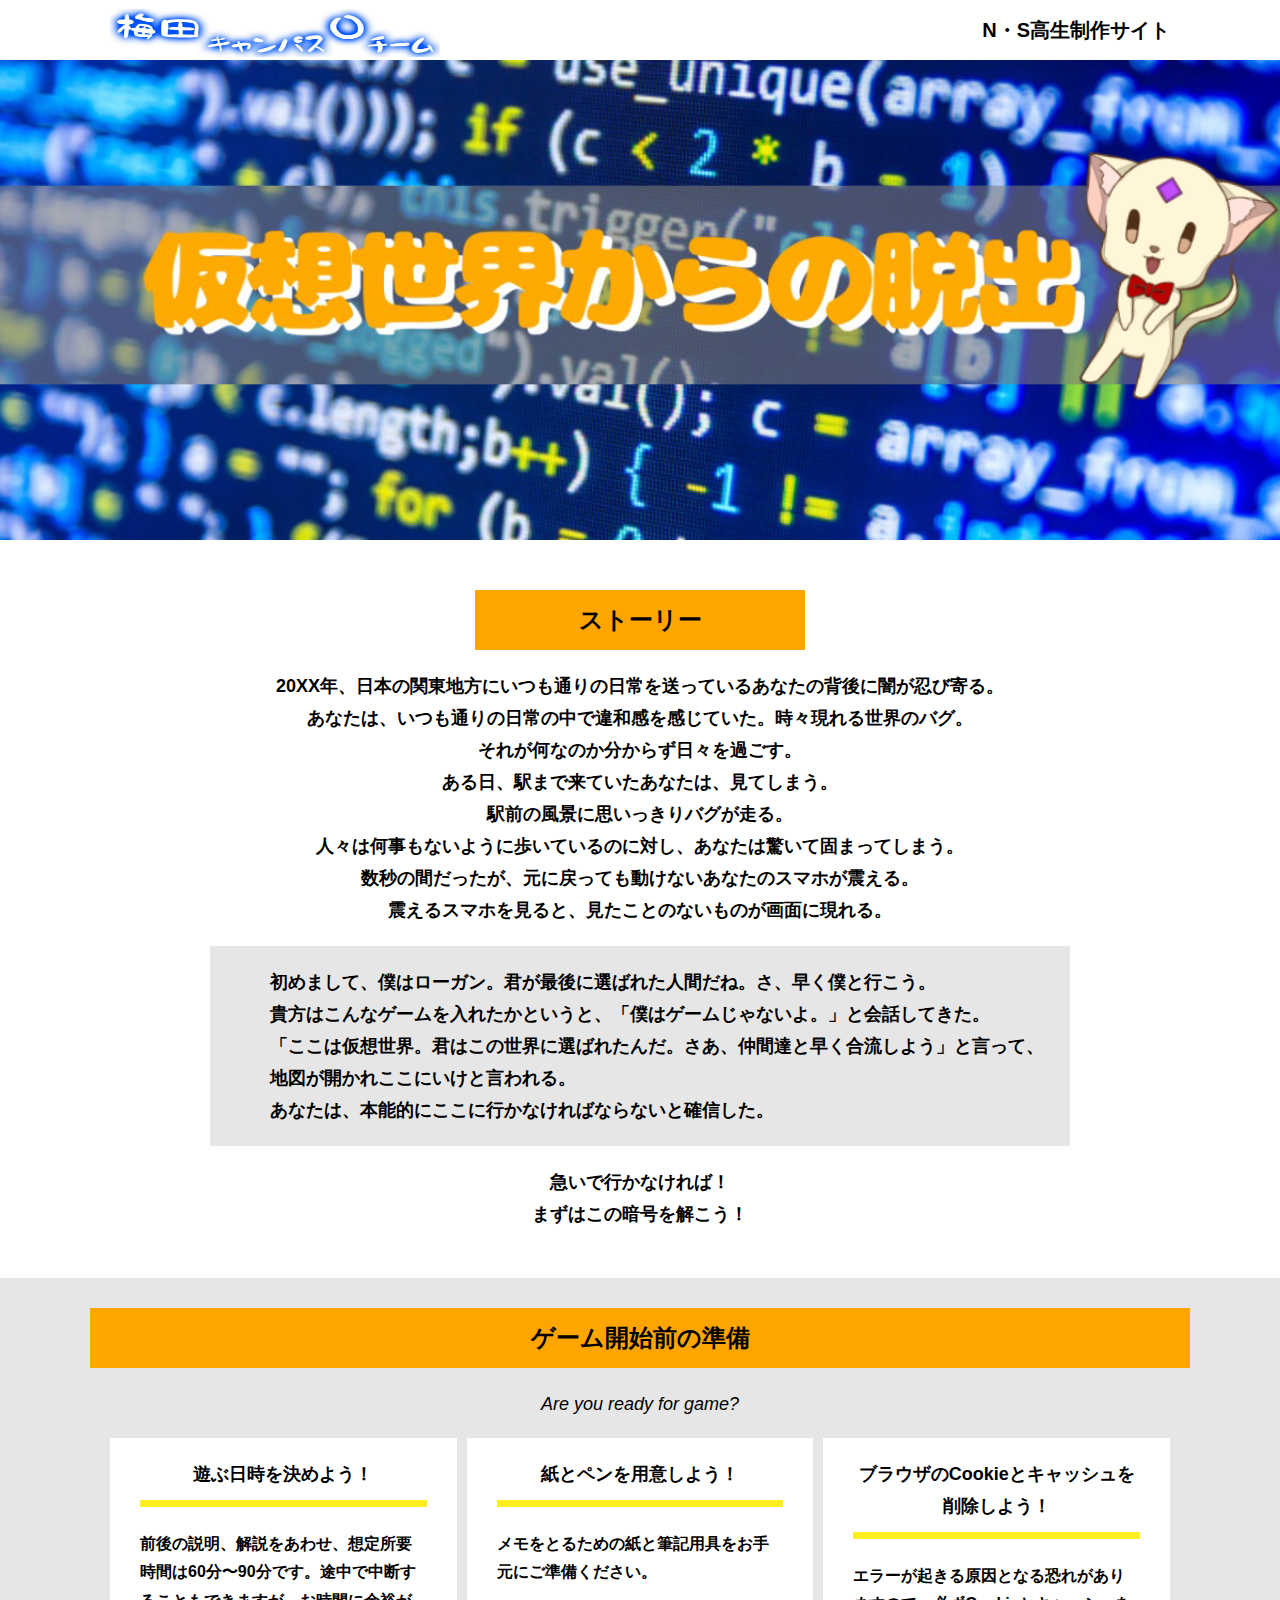
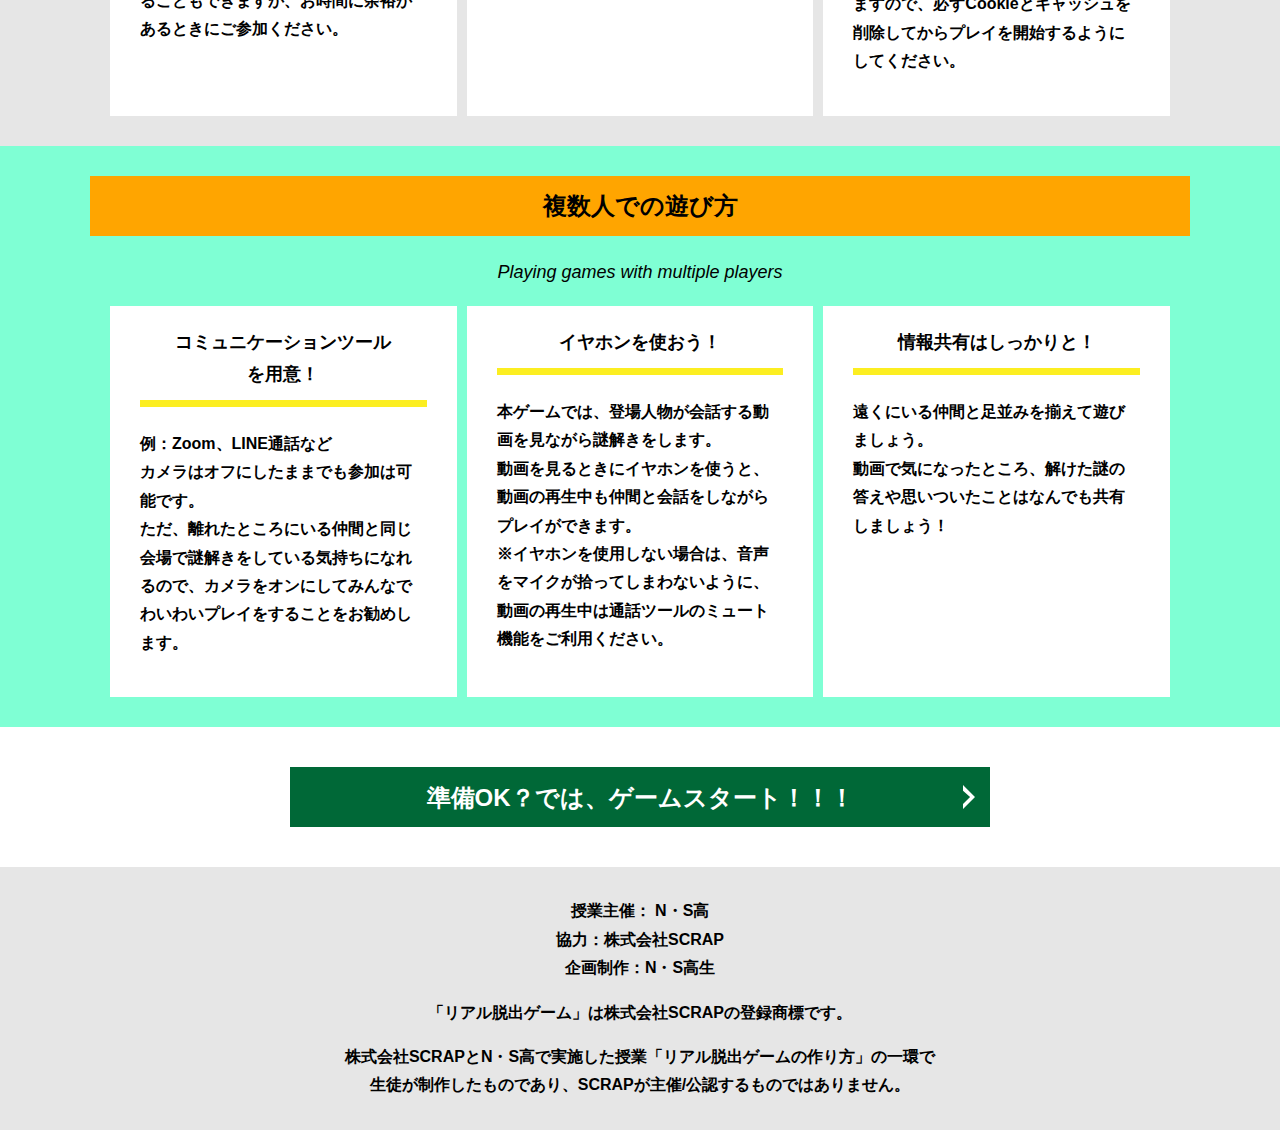
<file: index.html>
<!DOCTYPE html>
<html lang="ja">
<head>
  <meta charset="UTF-8">
  <meta http-equiv="X-UA-Compatible" content="IE=edge">
  <meta name="viewport" content="width=device-width, initial-scale=1.0">
  <title>”仮想世界”からの脱出 │ Project N</title>
  <link rel="stylesheet" href="assets/css/normalize.css">
  <link rel="stylesheet" href="assets/css/style.css">
</head>
<body>
  <svg width="0" height="0" class="hidden">
    <symbol xmlns="http://www.w3.org/2000/svg" viewBox="0 0 12.47 24.94" id="arrow" class="arrow_svg">
      <title>arrow</title>
      <polygon points="0 24.94 0 19.66 7.35 12.47 0 5.92 0 0 12.47 12.47 0 24.94"/>
    </symbol>
  </svg>
  <header class="header">
    <div class="container">
      <div class="header__logo"><img src="assets/images/チームロゴ.jpg" alt="チームロゴ" width="200" height="48"></div>
      <div class="header__name">N・S高生制作サイト</div>
    </div>
  </header>
  <main class="main index-page">
    <!-- タイトルエリア　ここから -->
    <h1 class="main-title"><img src="assets/images/メイン.png" alt="Presented by SCRAP×N・S高リアル脱出ゲーム制作PJ ”仮想世界”からの脱出"></h1>
    <!-- タイトルエリア　ここまで -->
    <section class="section section--story">
      <div class="container">
        <h2 class="section-title section-title--keycolor section-title--story">ストーリー</h2>
        <div class="story">
          <p class="text-center">20XX年、日本の関東地方にいつも通りの日常を送っているあなたの背後に闇が忍び寄る。<br>
                 あなたは、いつも通りの日常の中で違和感を感じていた。時々現れる世界のバグ。<br>
                 それが何なのか分からず日々を過ごす。<br>
                 ある日、駅まで来ていたあなたは、見てしまう。<br>
                 駅前の風景に思いっきりバグが走る。<br>
                 人々は何事もないように歩いているのに対し、あなたは驚いて固まってしまう。<br>
                 数秒の間だったが、元に戻っても動けないあなたのスマホが震える。<br>
          震えるスマホを見ると、見たことのないものが画面に現れる。</p>
          <div class="story__note__outer bg-color--gray">
            <ul class="story__note">初めまして、僕はローガン。君が最後に選ばれた人間だね。さ、早く僕と行こう。<br>
              貴方はこんなゲームを入れたかというと、「僕はゲームじゃないよ。」と会話してきた。<br>
              「ここは仮想世界。君はこの世界に選ばれたんだ。さあ、仲間達と早く合流しよう」と言って、地図が開かれここにいけと言われる。<br>
              あなたは、本能的にここに行かなければならないと確信した。
            </ul>
          </div>
          <p class="text-center">急いで行かなければ！<br>
            まずはこの暗号を解こう！</p>
        </div>
      </div>
    </section>
    <section class="section bg-color--gray">
      <div class="container">
        <h2 class="section-title">ゲーム開始前の準備</h2>
        <p class="font-eng text-center">Are you ready for game?</p>
        <!--
          class名"row"内のclass名"column"が横並びになります。
          改行する場合は以下のように追加してください。
          <div class="row">
            <div class="column">
              ～ 内容 ～
            </div>
          </div>
        -->
        <div class="row">
          <div class="column">
            <div class="card">
              <h3 class="card__title">遊ぶ日時を決めよう！</h3>
              <p class="card__content">前後の説明、解説をあわせ、想定所要時間は60分〜90分です。途中で中断することもできますが、お時間に余裕があるときにご参加ください。</p>
            </div>
          </div>
          <div class="column">
            <div class="card">
              <h3 class="card__title">紙とペンを用意しよう！</h3>
              <p class="card__content">メモをとるための紙と筆記用具をお手元にご準備ください。</p>
            </div>
          </div>
          <div class="column">
            <div class="card">
              <h3 class="card__title">ブラウザのCookieとキャッシュを<br>削除しよう！</h3>
              <p class="card__content">エラーが起きる原因となる恐れがありますので、必ずCookieとキャッシュを削除してからプレイを開始するようにしてください。</p>
            </div>
          </div>
        </div>
      </div>
    </section>
    <section class="section bg-color--keycolor">
      <div class="container">
        <h2 class="section-title">複数人での遊び方</h2>
        <p class="font-eng text-center">Playing games with multiple players</p>
        <div class="row">
          <div class="column">
            <div class="card">
              <h3 class="card__title">コミュニケーションツール<br>を用意！</h3>
              <p class="card__content">例：Zoom、LINE通話など<br>
                カメラはオフにしたままでも参加は可能です。<br>
                ただ、離れたところにいる仲間と同じ会場で謎解きをしている気持ちになれるので、カメラをオンにしてみんなでわいわいプレイをすることをお勧めします。</p>
            </div>
          </div>
          <div class="column">
            <div class="card">
              <h3 class="card__title">イヤホンを使おう！</h3>
              <p class="card__content">本ゲームでは、登場人物が会話する動画を見ながら謎解きをします。<br>
                動画を見るときにイヤホンを使うと、動画の再生中も仲間と会話をしながらプレイができます。<br>
                ※イヤホンを使用しない場合は、音声をマイクが拾ってしまわないように、動画の再生中は通話ツールのミュート機能をご利用ください。</p>
            </div>
          </div>
          <div class="column">
            <div class="card">
              <h3 class="card__title">情報共有はしっかりと！</h3>
              <p class="card__content">遠くにいる仲間と足並みを揃えて遊びましょう。<br>
                動画で気になったところ、解けた謎の答えや思いついたことはなんでも共有しましょう！</p>
            </div>
          </div>
        </div>
      </div>
    </section>
    <section class="section">
      <div class="container">
        <a class="btn" href="main.html">準備OK？では、ゲームスタート！！！<svg class="btn__arrow"><use xlink:href="#arrow"></use></svg></a>
      </div>
    </section>
  </main>
  <footer class="footer section bg-color--gray">
    <div class="container">
      <p class="text-center">授業主催： N・S高<br>協力：株式会社SCRAP<br>企画制作：N・S高生</p>
      <p class="text-center">「リアル脱出ゲーム」は株式会社SCRAPの登録商標です。</p>
      <p class="text-center">株式会社SCRAPとN・S高で実施した授業「リアル脱出ゲームの作り方」の一環で<br>生徒が制作したものであり、SCRAPが主催/公認するものではありません。</p>
    </div>
  </footer>
</body>
</html>
</file>
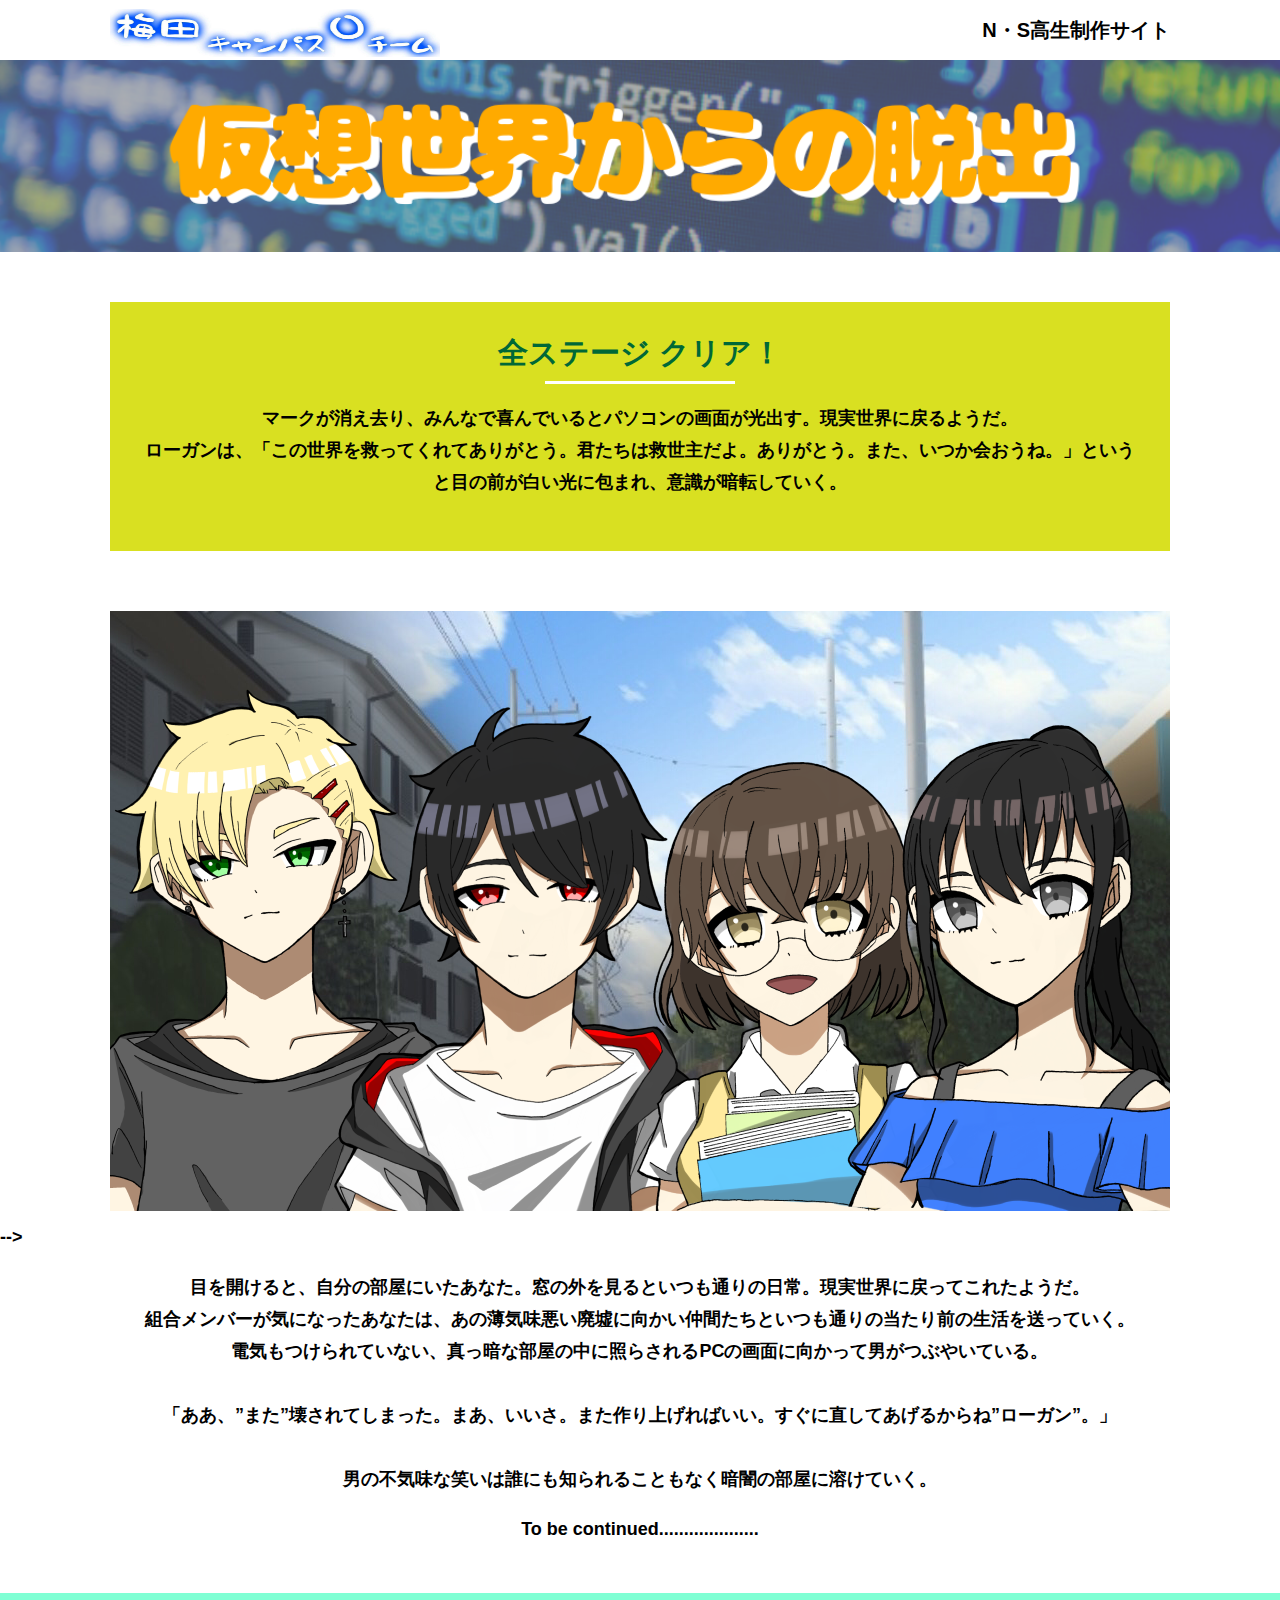
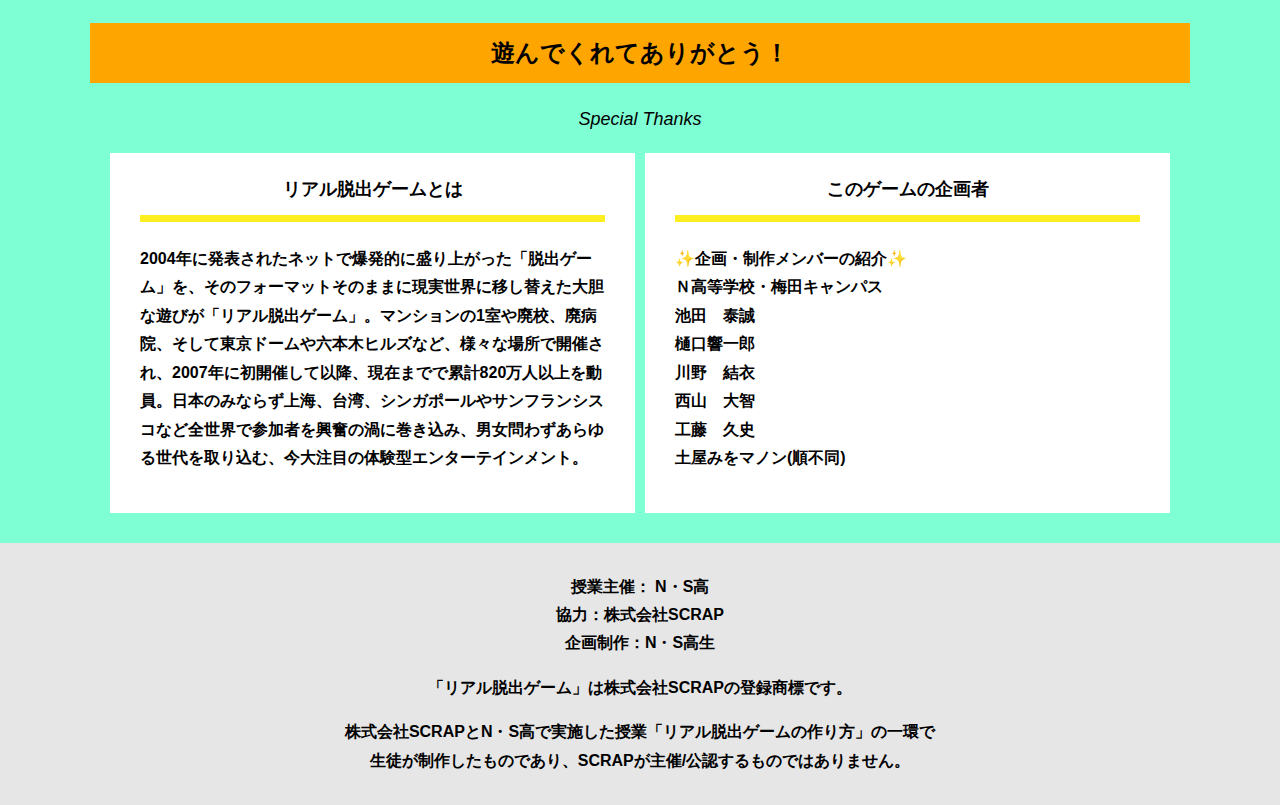
<file: final.html>
<!DOCTYPE html>
<html lang="ja">
<head>
  <meta charset="UTF-8">
  <meta http-equiv="X-UA-Compatible" content="IE=edge">
  <meta name="viewport" content="width=device-width, initial-scale=1.0">
  <title>”仮想世界”からの脱出 │ Project N</title>
  <link rel="stylesheet" href="assets/css/normalize.css">
  <link rel="stylesheet" href="assets/css/style.css">
</head>
<body>
  <header class="header">
    <div class="container">
      <div class="header__logo"><img src="assets/images/チームロゴ.jpg" alt="チームロゴ" width="200" height="48"></div>
      <div class="header__name">N・S高生制作サイト</div>
    </div>
  </header>
  <main class="main final-page">
    <!-- タイトルエリア　ここから -->
    <h1 class="main-title"><img src="assets/images/ヘッダー.png" alt="仮想世界からの脱出"></h1>
    <!-- タイトルエリア　ここまで -->
    <section class="section">
      <div class="container">
        <div class="box bg-color--subcolor">
          <h2 class="section-title--border">全ステージ クリア！</h2>
           <p class="text-center">マークが消え去り、みんなで喜んでいるとパソコンの画面が光出す。現実世界に戻るようだ。<br>
            ローガンは、「この世界を救ってくれてありがとう。君たちは救世主だよ。ありがとう。また、いつか会おうね。」というと目の前が白い光に包まれ、意識が暗転していく。</p>
        </div>
      </div>
    </section>
    <section class="section">
      <div class="container">
          <figure class="image__container">
             <img src="assets/images/final.png" alt="脱出成功！おめでとう！">
          </figure>

<!--  YouTube貼り付け
            <div class="youtube__container">
              <div class="youtube">
                <iframe width="560" height="315" src="https://www.youtube.com/embed/IRyJe-0Uie0?controls=0" title="YouTube video player" frameborder="0" allow="accelerometer; autoplay; clipboard-write; encrypted-media; gyroscope; picture-in-picture" allowfullscreen></iframe>
              </div>
            </div>
<!-- Youtube貼り付けここまで -->
          
      </div>
         -->
        <p class="text-center">目を開けると、自分の部屋にいたあなた。窓の外を見るといつも通りの日常。現実世界に戻ってこれたようだ。<br>
          組合メンバーが気になったあなたは、あの薄気味悪い廃墟に向かい仲間たちといつも通りの当たり前の生活を送っていく。<br>
          電気もつけられていない、真っ暗な部屋の中に照らされるPCの画面に向かって男がつぶやいている。<br>
          <br>
          「ああ、”また”壊されてしまった。まあ、いいさ。また作り上げればいい。すぐに直してあげるからね”ローガン”。」<br>
          <br>
          男の不気味な笑いは誰にも知られることもなく暗闇の部屋に溶けていく。</p>
        <p class="text-center">To be continued....................</p>
      </div>
    </section>
    <section class="section bg-color--keycolor">
      <div class="container">
        <h2 class="section-title">遊んでくれてありがとう！</h2>
        <p class="font-eng text-center">Special Thanks</p>
        <div class="row">
          <div class="column">
            <div class="card">
              <h3 class="card__title">リアル脱出ゲームとは</h3>
              <p class="card__content">2004年に発表されたネットで爆発的に盛り上がった「脱出ゲーム」を、そのフォーマットそのままに現実世界に移し替えた大胆な遊びが「リアル脱出ゲーム」。マンションの1室や廃校、廃病院、そして東京ドームや六本木ヒルズなど、様々な場所で開催され、2007年に初開催して以降、現在までで累計820万人以上を動員。日本のみならず上海、台湾、シンガポールやサンフランシスコなど全世界で参加者を興奮の渦に巻き込み、男女問わずあらゆる世代を取り込む、今大注目の体験型エンターテインメント。</p>
            </div>
          </div>
          <div class="column">
            <div class="card">
              <h3 class="card__title">このゲームの企画者</h3>
              <p class="card__content">✨企画・制作メンバーの紹介✨<br>
                Ｎ高等学校・梅田キャンパス<br>
                池田　泰誠<br>
                樋口響一郎<br>
                川野　結衣<br>
                西山　大智<br>
                工藤　久史<br>
              土屋みをマノン(順不同)</p>
            </div>
          </div>
        </div>
      </div>
    </section>
  </main>
  <footer class="footer section bg-color--gray">
    <div class="container">
        <p class="text-center">授業主催： N・S高<br>協力：株式会社SCRAP<br>企画制作：N・S高生</p>
        <p class="text-center">「リアル脱出ゲーム」は株式会社SCRAPの登録商標です。</p>
        <p class="text-center">株式会社SCRAPとN・S高で実施した授業「リアル脱出ゲームの作り方」の一環で<br>生徒が制作したものであり、SCRAPが主催/公認するものではありません。</p>
    </div>
  </footer>
</body>
</html>
</file>
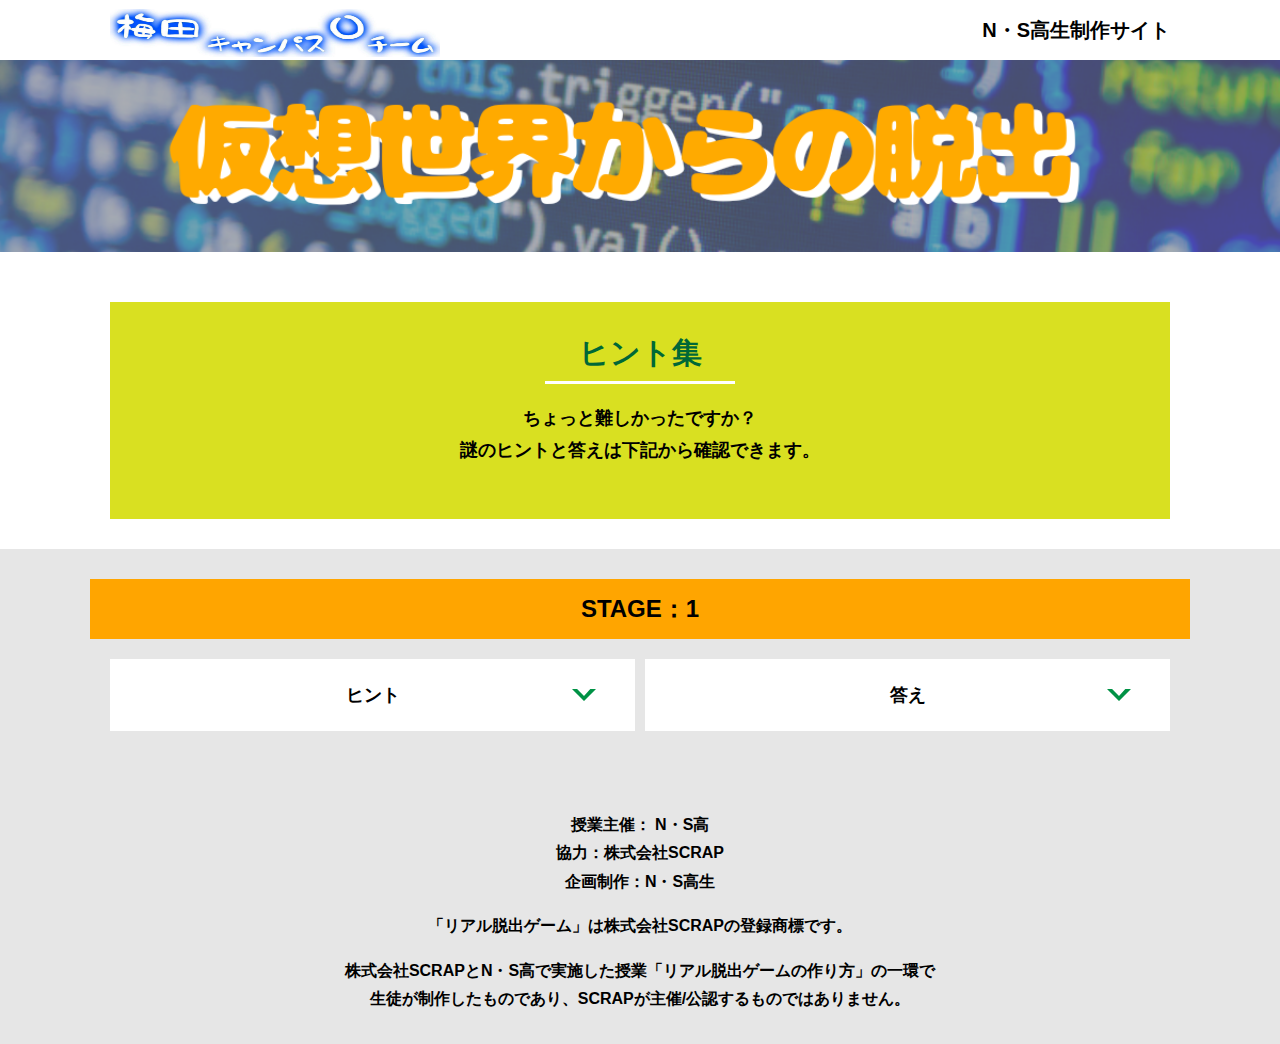
<file: hint1.html>
<!DOCTYPE html>
<html lang="ja">
<head>
  <meta charset="UTF-8">
  <meta http-equiv="X-UA-Compatible" content="IE=edge">
  <meta name="viewport" content="width=device-width, initial-scale=1.0">
  <title>ヒント │ ”仮想世界”からの脱出 │ Project N</title>
  <link rel="stylesheet" href="assets/css/normalize.css">
  <link rel="stylesheet" href="assets/css/style.css">
</head>
<body>
  <svg width="0" height="0" class="hidden">
    <symbol xmlns="http://www.w3.org/2000/svg" viewBox="0 0 12.47 24.94" id="arrow" class="arrow_svg">
      <title>arrow</title>
      <polygon points="0 24.94 0 19.66 7.35 12.47 0 5.92 0 0 12.47 12.47 0 24.94"/>
    </symbol>
  </svg>
  <header class="header">
    <div class="container">
      <div class="header__logo"><img src="assets/images/チームロゴ.jpg" alt="チームロゴ" width="200" height="48"></div>
      <div class="header__name">N・S高生制作サイト</div>
    </div>
  </header>
  <main class="main hint-page">
    <!-- タイトルエリア　ここから -->
    <h1 class="main-title"><img src="assets/images/ヘッダー.png" alt="仮想世界からの脱出"></h1>
    <!-- タイトルエリア　ここまで -->
    <section class="section">
      <div class="container">
        <div class="box bg-color--subcolor">
          <h2 class="section-title--border">ヒント集</h2>
          <p class="text-center">ちょっと難しかったですか？<br>
            謎のヒントと答えは下記から確認できます。</p>
        </div>
      </div>
    </section>
    <!-- STAGE1ヒント　ここから -->
    <section id="stage1" class="section bg-color--gray">
      <div class="container">
        <h2 class="section-title section-title--keycolor">STAGE：1</h2>
        <div class="row">
          <div class="column">
            <div class="card">
              <h3 class="card__title">ヒント<svg class="card__arrow"><use xlink:href="#arrow"></use></svg></h3>
              <p class="card__content">12月、1月・・・・・・・って何て言う？</p>
            </div>
          </div>
          <div class="column">
            <div class="card">
              <h3 class="card__title">答え<svg class="card__arrow"><use xlink:href="#arrow"></use></svg></h3>
              <p class="card__content">ＪＡＭＡＭＯＮＯ</p>
            </div>
          </div>
        </div>
      </div>
    </section>
    <!-- STAGE1ヒント　ここまで -->
  </main>
  <footer class="footer section bg-color--gray">
    <div class="container">
        <p class="text-center">授業主催： N・S高<br>協力：株式会社SCRAP<br>企画制作：N・S高生</p>
        <p class="text-center">「リアル脱出ゲーム」は株式会社SCRAPの登録商標です。</p>
        <p class="text-center">株式会社SCRAPとN・S高で実施した授業「リアル脱出ゲームの作り方」の一環で<br>生徒が制作したものであり、SCRAPが主催/公認するものではありません。</p>
    </div>
  </footer>
  <script src="assets/js/hint.js"></script>
</body>
</html>
</file>
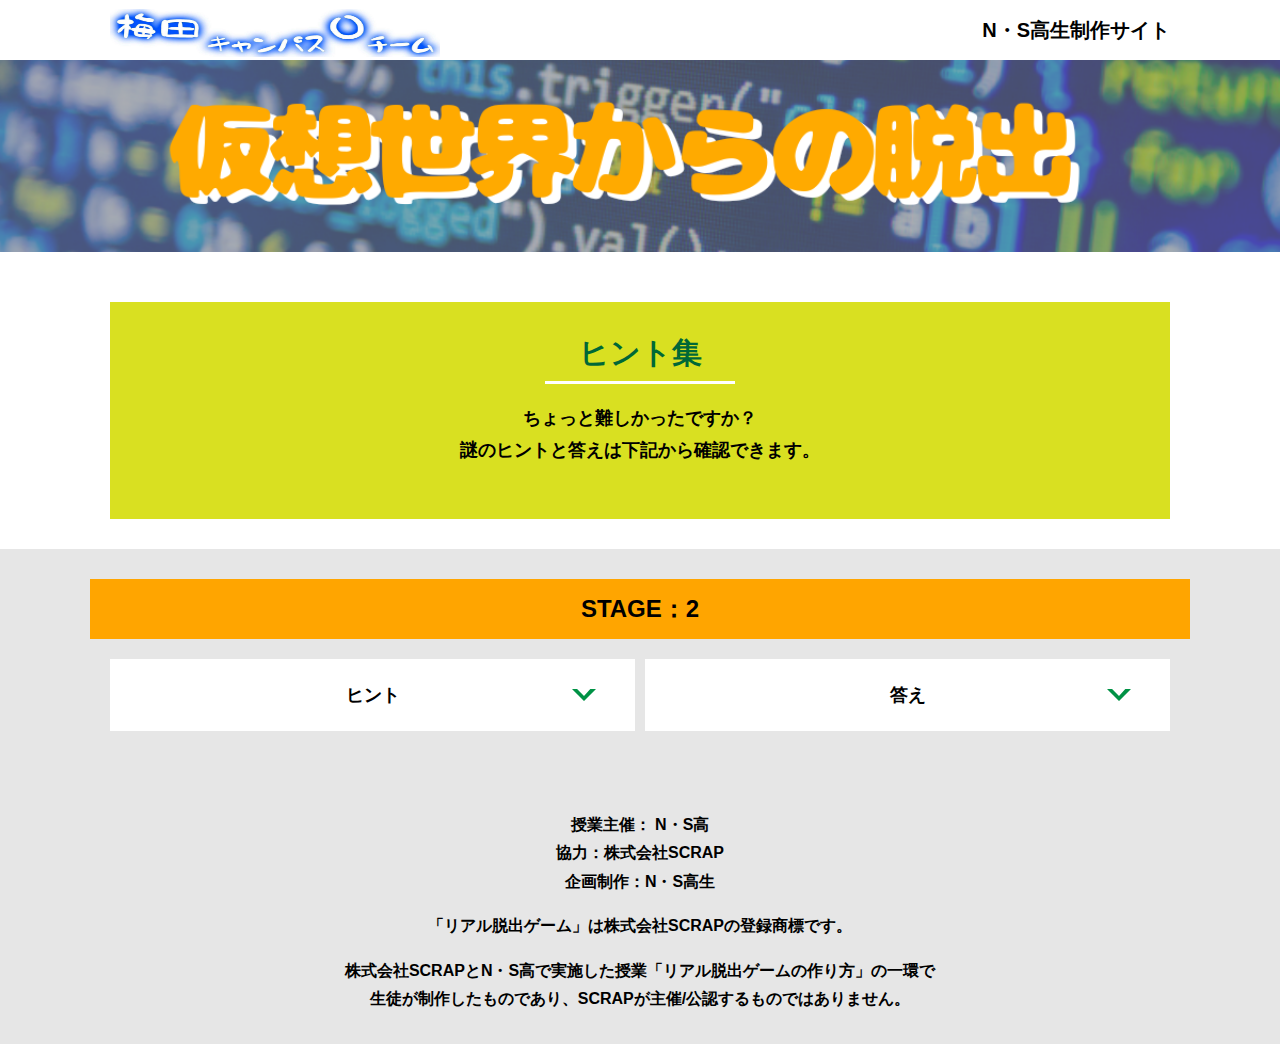
<file: hint2.html>
<!DOCTYPE html>
<html lang="ja">
<head>
  <meta charset="UTF-8">
  <meta http-equiv="X-UA-Compatible" content="IE=edge">
  <meta name="viewport" content="width=device-width, initial-scale=1.0">
  <title>ヒント │ ”仮想世界”からの脱出 │ Project N</title>
  <link rel="stylesheet" href="assets/css/normalize.css">
  <link rel="stylesheet" href="assets/css/style.css">
</head>
<body>
  <svg width="0" height="0" class="hidden">
    <symbol xmlns="http://www.w3.org/2000/svg" viewBox="0 0 12.47 24.94" id="arrow" class="arrow_svg">
      <title>arrow</title>
      <polygon points="0 24.94 0 19.66 7.35 12.47 0 5.92 0 0 12.47 12.47 0 24.94"/>
    </symbol>
  </svg>
  <header class="header">
    <div class="container">
      <div class="header__logo"><img src="assets/images/チームロゴ.jpg" alt="チームロゴ" width="200" height="48"></div>
      <div class="header__name">N・S高生制作サイト</div>
    </div>
  </header>
  <main class="main hint-page">
    <!-- タイトルエリア　ここから -->
    <h1 class="main-title"><img src="assets/images/ヘッダー.png" alt="仮想世界からの脱出"></h1>
    <!-- タイトルエリア　ここまで -->
    <section class="section">
      <div class="container">
        <div class="box bg-color--subcolor">
          <h2 class="section-title--border">ヒント集</h2>
          <p class="text-center">ちょっと難しかったですか？<br>
            謎のヒントと答えは下記から確認できます。</p>
        </div>
      </div>
    </section>
    <!-- STAGE2ヒント　ここから -->
    <section id="stage2" class="section bg-color--gray">
      <div class="container">
        <h2 class="section-title section-title--keycolor">STAGE：2</h2>
        <div class="row">
          <div class="column">
            <div class="card">
              <h3 class="card__title">ヒント<svg class="card__arrow"><use xlink:href="#arrow"></use></svg></h3>
              <p class="card__content">下に行こう・・・！</p>
            </div>
              
 <!-- 2-2ヒント追加
            <div class="card">
              <h3 class="card__title">2-2ヒント<svg class="card__arrow"><use xlink:href="#arrow"></use></svg></h3>
              <p class="card__content">テキストテキストテキストテキストテキストテキストテキストテキストテキストテキスト</p>
            </div>
2-2ヒント追加ここまで -->

 <!-- 2-3ヒント追加
        　　 <div class="card">
              <h3 class="card__title">2-3ヒント<svg class="card__arrow"><use xlink:href="#arrow"></use></svg></h3>
              <p class="card__content">テキストテキストテキストテキストテキストテキストテキストテキストテキストテキスト</p>
            </div>
2-3ヒント追加ここまで -->
              
          </div>
          <div class="column">
            <div class="card">
              <h3 class="card__title">答え<svg class="card__arrow"><use xlink:href="#arrow"></use></svg></h3>
              <p class="card__content">めもりー</p>
            </div>
              
<!-- 2-2答え追加
            <div class="card">
              <h3 class="card__title">2-2答え<svg class="card__arrow"><use xlink:href="#arrow"></use></svg></h3>
              <p class="card__content">ううう</p>
            </div>
2-2答え追加ここまで -->
              
<!-- 2-3答え追加          
            <div class="card">
              <h3 class="card__title">2-3答え<svg class="card__arrow"><use xlink:href="#arrow"></use></svg></h3>
              <p class="card__content">ううう</p>
            </div>
2-3答え追加ここまで -->
              
          </div>
        </div>
      </div>
    </section>
    <!-- STAGE2ヒント　ここまで -->
  </main>
  <footer class="footer section bg-color--gray">
    <div class="container">
        <p class="text-center">授業主催： N・S高<br>協力：株式会社SCRAP<br>企画制作：N・S高生</p>
        <p class="text-center">「リアル脱出ゲーム」は株式会社SCRAPの登録商標です。</p>
        <p class="text-center">株式会社SCRAPとN・S高で実施した授業「リアル脱出ゲームの作り方」の一環で<br>生徒が制作したものであり、SCRAPが主催/公認するものではありません。</p>
    </div>
  </footer>
  <script src="assets/js/hint.js"></script>
</body>
</html>
</file>
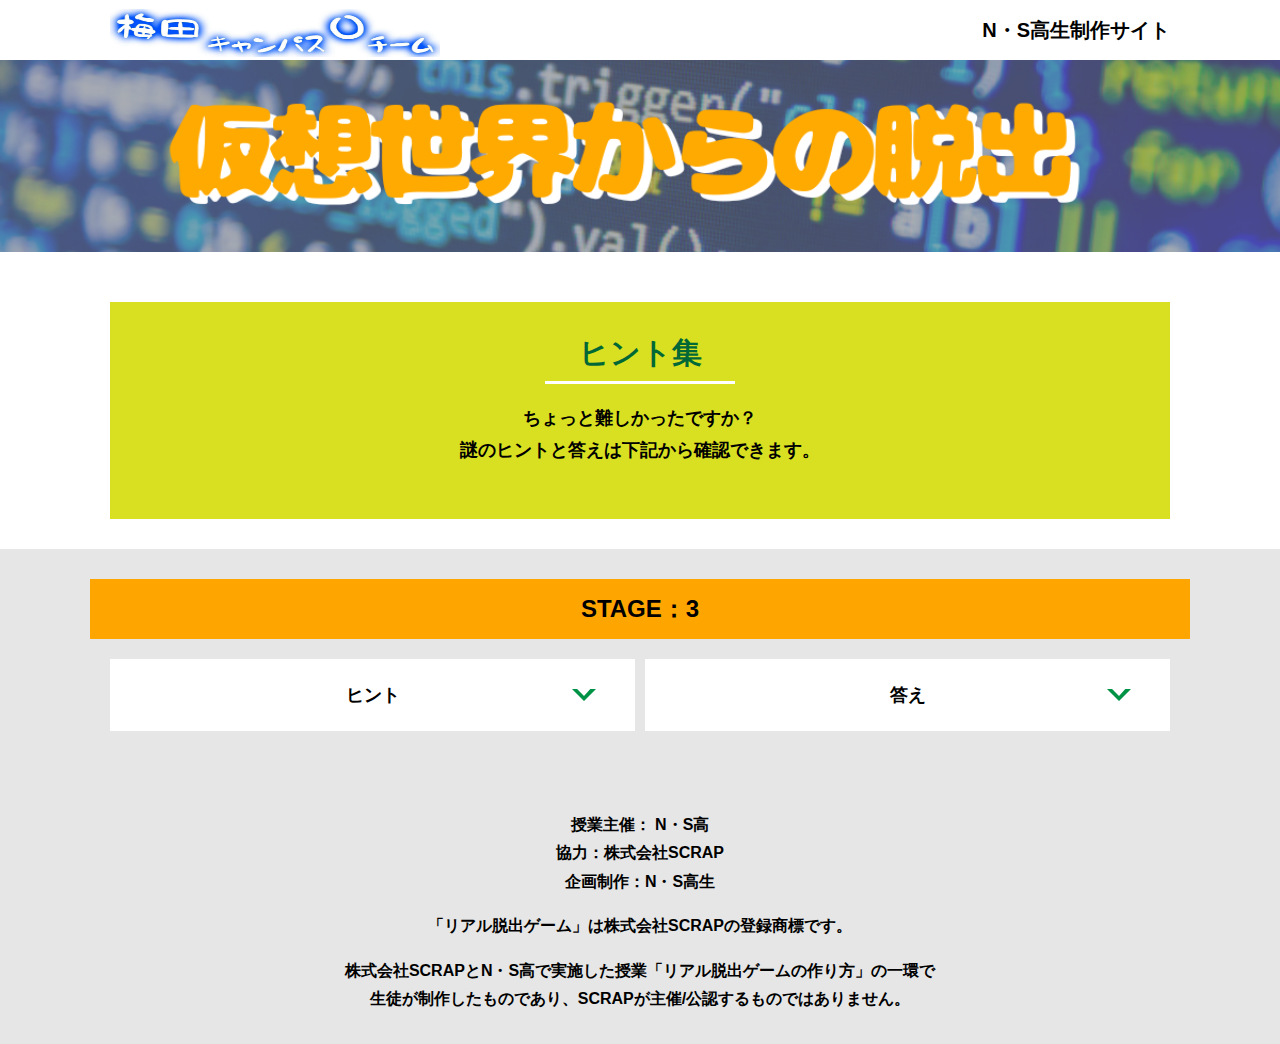
<file: hint3.html>
<!DOCTYPE html>
<html lang="ja">
<head>
  <meta charset="UTF-8">
  <meta http-equiv="X-UA-Compatible" content="IE=edge">
  <meta name="viewport" content="width=device-width, initial-scale=1.0">
  <title>ヒント │ ”仮想世界”からの脱出 │ Project N</title>
  <link rel="stylesheet" href="assets/css/normalize.css">
  <link rel="stylesheet" href="assets/css/style.css">
</head>
<body>
  <svg width="0" height="0" class="hidden">
    <symbol xmlns="http://www.w3.org/2000/svg" viewBox="0 0 12.47 24.94" id="arrow" class="arrow_svg">
      <title>arrow</title>
      <polygon points="0 24.94 0 19.66 7.35 12.47 0 5.92 0 0 12.47 12.47 0 24.94"/>
    </symbol>
  </svg>
  <header class="header">
    <div class="container">
      <div class="header__logo"><img src="assets/images/チームロゴ.jpg" alt="チームロゴ" width="200" height="48"></div>
      <div class="header__name">N・S高生制作サイト</div>
    </div>
  </header>
  <main class="main hint-page">
    <!-- タイトルエリア　ここから -->
    <h1 class="main-title"><img src="assets/images/ヘッダー.png" alt="仮想世界からの脱出"></h1>
    <!-- タイトルエリア　ここまで -->
    <section class="section">
      <div class="container">
        <div class="box bg-color--subcolor">
          <h2 class="section-title--border">ヒント集</h2>
          <p class="text-center">ちょっと難しかったですか？<br>
            謎のヒントと答えは下記から確認できます。</p>
        </div>
      </div>
    </section>
    <!-- STAGE3ヒント　ここから -->
    <section id="stage3" class="section bg-color--gray">
      <div class="container">
        <h2 class="section-title section-title--keycolor">STAGE：3</h2>
        <div class="row">
          <div class="column">
            <div class="card">
              <h3 class="card__title">ヒント<svg class="card__arrow"><use xlink:href="#arrow"></use></svg></h3>
              <p class="card__content">パソコンを使って解いた方がいいよ。「パソコン」の「？？？？？」を見てみよう。</p>
            </div>
              
 <!-- 3-2ヒント追加
            <div class="card">
              <h3 class="card__title">3-2ヒント<svg class="card__arrow"><use xlink:href="#arrow"></use></svg></h3>
              <p class="card__content">テキストテキストテキストテキストテキストテキストテキストテキストテキストテキスト</p>
            </div>
3-2ヒント追加ここまで -->

 <!-- 3-3ヒント追加
        　　 <div class="card">
              <h3 class="card__title">3-3ヒント<svg class="card__arrow"><use xlink:href="#arrow"></use></svg></h3>
              <p class="card__content">テキストテキストテキストテキストテキストテキストテキストテキストテキストテキスト</p>
            </div>
3-3ヒント追加ここまで -->
              
          </div>
          <div class="column">
            <div class="card">
              <h3 class="card__title">答え<svg class="card__arrow"><use xlink:href="#arrow"></use></svg></h3>
              <p class="card__content">きつね</p>
            </div>

 <!-- 3-2答え追加
            <div class="card">
              <h3 class="card__title">3-2答え<svg class="card__arrow"><use xlink:href="#arrow"></use></svg></h3>
              <p class="card__content">ううう</p>
            </div>
3-2答え追加ここまで -->
              
<!-- 3-3答え追加          
            <div class="card">
              <h3 class="card__title">2-3答え<svg class="card__arrow"><use xlink:href="#arrow"></use></svg></h3>
              <p class="card__content">ううう</p>
            </div>
3-3答え追加ここまで -->
              
          </div>
        </div>
      </div>
    </section>
    <!-- STAGE3ヒント　ここまで -->
  </main>
  <footer class="footer section bg-color--gray">
    <div class="container">
        <p class="text-center">授業主催： N・S高<br>協力：株式会社SCRAP<br>企画制作：N・S高生</p>
        <p class="text-center">「リアル脱出ゲーム」は株式会社SCRAPの登録商標です。</p>
        <p class="text-center">株式会社SCRAPとN・S高で実施した授業「リアル脱出ゲームの作り方」の一環で<br>生徒が制作したものであり、SCRAPが主催/公認するものではありません。</p>
    </div>
  </footer>
  <script src="assets/js/hint.js"></script>
</body>
</html>
</file>
<file: assets/css/style.css>
@charset "UTF-8";
/****************************
 * 共通CSSのテンプレートです。
*****************************/
*,
*::before,
*::after {
  -webkit-box-sizing: border-box;
          box-sizing: border-box;
}

html {
  font-size: 18px;
  -webkit-box-sizing: border-box;
          box-sizing: border-box;
}

body {
  overflow-x: hidden;
  font-family: "游ゴシック体", "Yu Gothic", YuGothic, "ヒラギノ角ゴ Pro", "Hiragino Kaku Gothic Pro", "メイリオ", "Meiryo", sans-serif;
  font-size: 18px;
  line-height: 1.77778;
  font-weight: bold;
  text-decoration: none;
  border: none;
  list-style: none;
  color: #000;
  margin: 0;
}

img {
  width: 100%;
}

figure {
  margin: 0;
}

figcaption {
  margin-top: 30px;
  font-size: 14px;
}

@media screen and (max-width: 767px) {
  figcaption {
    font-size: 13px;
  }
}

input[type=text] {
  font-size: 18px;
  border: none;
  padding: 25px 35px;
  display: block;
  margin: 0 auto;
  max-width: 580px;
  width: 100%;
}

::-webkit-input-placeholder {
  color: #999;
}

:-ms-input-placeholder {
  color: #999;
}

::-ms-input-placeholder {
  color: #999;
}

::placeholder {
  color: #999;
}

button {
  cursor: pointer;
  display: block;
  border: none;
  margin: 0 auto;
  background-color: #006837;
  color: #fff;
  width: 287px;
  height: 55px;
}

/*******************
* Layout
*******************/
.section {
  padding-top: 30px;
  padding-bottom: 30px;
}

.section--clear {
  /* ステージクリア画面 */
  position: fixed;
  display: none;
  /* 読み込み時に一瞬表示されるのを防ぐ */
  -webkit-box-pack: center;
      -ms-flex-pack: center;
          justify-content: center;
  -webkit-box-align: center;
      -ms-flex-align: center;
          align-items: center;
  top: 0;
  bottom: 0;
  left: 0;
  right: 0;
  z-index: 200;
}

.section--clear.isClear {
  display: -webkit-box;
  display: -ms-flexbox;
  display: flex;
}

.container {
  width: 1100px;
  padding-left: 20px;
  padding-right: 20px;
  margin: 0 auto;
}

@media screen and (max-width: 1100px) {
  .container {
    width: calc(100% - 40px);
  }
}

.row {
  display: -webkit-box;
  display: -ms-flexbox;
  display: flex;
  -ms-flex-line-pack: stretch;
      align-content: stretch;
  gap: 10px;
}

.row + .row {
  margin-top: 20px;
}

.column {
  width: 100%;
}

.card {
  background-color: #fff;
  margin-bottom: 20px;
  height: 100%;
}

.card__title {
  font-size: 18px;
  text-align: center;
  margin: 0;
  padding: 20px 30px;
  position: relative;
  cursor: pointer;
}

.card__content {
  -webkit-transition: all 0.3s;
  transition: all 0.3s;
  font-size: 16px;
  padding: 20px 30px;
  margin: 0;
  position: relative;
}

.card__content::before {
  display: block;
  content: '';
  width: calc(100% - 60px);
  height: 7px;
  background-color: #fcee21;
  position: absolute;
  top: -10px;
  left: 30px;
}

.hint-page .card {
  height: auto;
}

.hint-page .card__content {
  display: none;
  text-align: center;
}

.hint-page .card__arrow {
  position: absolute;
  top: calc(50% - 12px);
  right: 45px;
  -webkit-transform: rotate(90deg);
          transform: rotate(90deg);
  -webkit-transition: all 0.3s;
  transition: all 0.3s;
  fill: #009245;
  width: 12px;
  height: 24px;
}

.hint-page .card.is-open .card__content {
  display: block;
}

.hint-page .card.is-open .card__arrow {
  -webkit-transform: rotate(-90deg);
          transform: rotate(-90deg);
}

.box {
  padding: 35px 30px;
}

.youtube {
  position: relative;
  width: 100%;
  padding-top: 56.25%;
}

.youtube iframe {
  position: absolute;
  top: 0;
  left: 0;
  width: 100%;
  height: 100%;
}

.youtube__container {
  max-width: 800px;
  margin: 0 auto;
}

/*********************
* Color
*********************/
.bg-color--keycolor {
  background-color: #7fffd4;
}

.bg-color--subcolor {
  background-color: #d9e021;
}

.bg-color--gray {
  background-color: #e6e6e6;
}

/*********************
* title
**********************/
.main-title {
  margin: 0;
}

.sub-title {
  text-align: center;
  font-size: 18px;
  line-height: 1.66667;
}

.sub-title__bg {
  background-color: #fcee21;
  padding-left: 1rem;
  padding-right: 1rem;
}

.section-title {
  font-size: 24px;
  line-height: 1.75;
  text-align: center;
  padding: 9px 20px;
  background-color: #ffa500;
  margin: 0 -20px 20px -20px;
}

.section-title__stage {
  display: inline-block;
  margin-right: 2rem;
}

.section-title--keycolorlight {
  background-color: #8cc63f;
}

.section-title--keycolorlight .section-title__stage {
  color: #fff;
}

.section-title--keycolor {
  background-color: #ffa500;
}

.section-title--story {
  width: 330px;
  margin: 0 auto 20px;
}

.section-title--border {
  position: relative;
  font-size: 30px;
  text-align: center;
  line-height: 1.06667;
  margin: 0;
  padding-bottom: 15px;
  color: #006837;
}

.section-title--border::after {
  position: absolute;
  bottom: 0;
  left: calc(50% - 95px);
  display: block;
  content: '';
  background-color: #fff;
  height: 2.6px;
  width: 190px;
}

/******************
* text
******************/
.font-eng {
  font-style: italic;
  font-weight: normal;
}

/*************************
* Button
*************************/
.btn {
  display: block;
  text-decoration: none;
  cursor: pointer;
  background-color: #006837;
  color: #fff;
  font-size: 24px;
  line-height: 1.54167;
  text-align: center;
  padding: 11.5px;
  width: calc(100% - 40px);
  max-width: 700px;
  margin: 10px auto;
  position: relative;
}

.btn:hover {
  opacity: 0.7;
}

.btn__arrow {
  position: absolute;
  top: calc(50% - 12px);
  right: 15px;
  fill: #fff;
  width: 12px;
  height: 24px;
}

/****************
* header
*****************/
.header {
  background-color: #fff;
  height: 60px;
}

.header .container {
  display: -webkit-box;
  display: -ms-flexbox;
  display: flex;
  -webkit-box-pack: justify;
      -ms-flex-pack: justify;
          justify-content: space-between;
  -webkit-box-align: center;
      -ms-flex-align: center;
          align-items: center;
  height: 100%;
}

.header__logo {
  width: 330px;
  height: 42px;
}

.header__name {
  font-size: 20px;
  line-height: 1.1;
}

.footer {
  font-size: 16px;
}

.footer p:first-child {
  margin-top: 0;
}

.footer p:last-child {
  margin-bottom: 0;
}

/********************
* main
********************/
.story__note {
  margin: 0;
}

.story__note__outer {
  width: 860px;
  display: -webkit-box;
  display: -ms-flexbox;
  display: flex;
  padding: 20px;
  margin: 20px auto;
  -webkit-box-pack: center;
      -ms-flex-pack: center;
          justify-content: center;
}

@media screen and (max-width: 940px) {
  .story__note__outer {
    width: 100%;
  }
}

.stage-column__container + .stage-column__container {
  border-top: 2px solid #fff;
}

.answer {
  font-size: 18px;
  margin-bottom: 20px;
  line-height: 80px;
  word-spacing: 20px;
}

.err-message {
  color: #c1272d;
  font-size: 18px;
  text-align: center;
}

.link-hint {
  text-align: center;
  display: block;
  margin-top: 20px;
}

.clear-message {
  background-color: #d9e021;
  padding: 30px 30px 60px;
  position: relative;
}

.clear-message__title {
  position: relative;
  display: block;
  text-align: center;
  color: #006837;
  font-size: 30px;
  padding-bottom: 10px;
  margin-bottom: 35px;
}

.clear-message__title::after {
  content: '';
  position: absolute;
  display: block;
  width: 183px;
  height: 2px;
  background-color: #fff;
  bottom: 0;
  left: calc(50% - (183px/2));
}

.clear-message__content {
  text-align: center;
}

.clear-message__btn {
  position: absolute;
  bottom: -30px;
  left: calc(50% - 144px);
  width: 288px;
  margin: 0;
}

/********************
* Utility
********************/
.text-center {
  text-align: center;
}

.text-left {
  text-align: left;
}

.text-right {
  text-align: right;
}

.hidden {
  display: none;
}
/*# sourceMappingURL=style.css.map */
</file>
